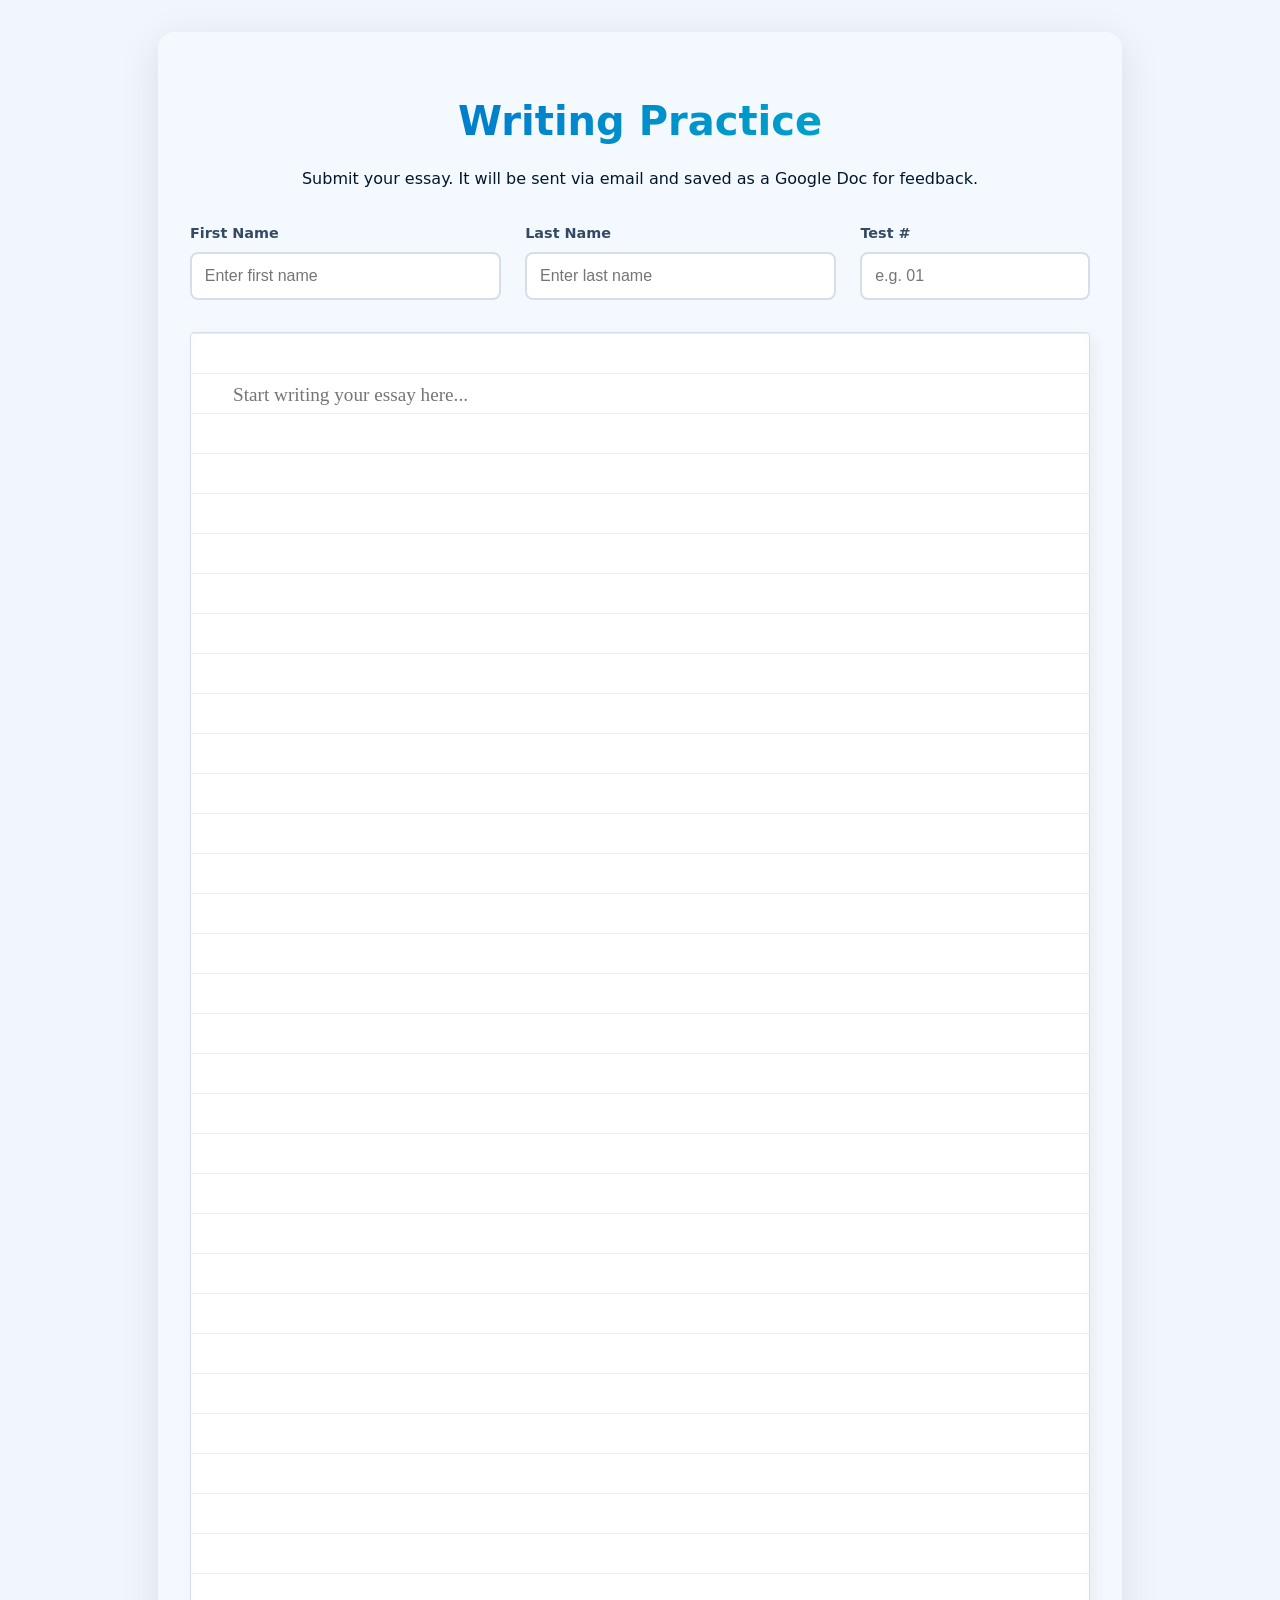
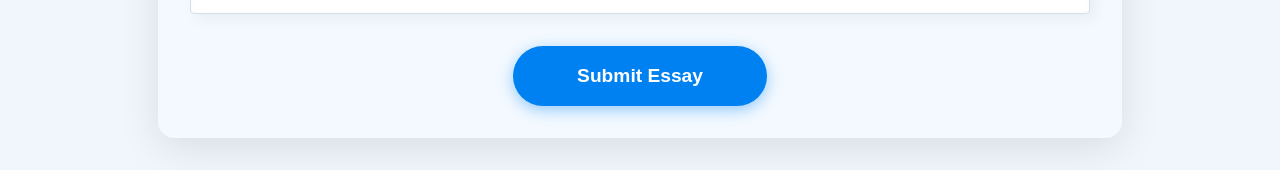
<file: index.html>
<!DOCTYPE html>
<html lang="en">
<head>
    <meta charset="UTF-8">
    <meta name="viewport" content="width=device-width, initial-scale=1.0">
    <title>Writing Practice - Sydney Education</title>
    <link rel="stylesheet" href="style.css">
</head>
<body>
    <writing-app></writing-app>
    <script type="module" src="main.js"></script>
</body>
</html>
</file>
<file: style.css>
/* Global Styles and Reset */
:root {
  --bg-color: oklch(0.97 0.01 250);
  --text-color: oklch(0.2 0.05 250);
  --texture-opacity: 0.03;
}

* {
  box-sizing: border-box;
  margin: 0;
  padding: 0;
}

body {
  background-color: var(--bg-color);
  background-image: url("https://www.transparenttextures.com/patterns/cubes.png"); /* Subtle texture */
  color: var(--text-color);
  font-family: 'Segoe UI', system-ui, -apple-system, sans-serif;
  line-height: 1.5;
  min-height: 100vh;
  padding: env(safe-area-inset-top) env(safe-area-inset-right) env(safe-area-inset-bottom) env(safe-area-inset-left);
}

/* Ensure the custom element takes full width */
writing-app {
  display: block;
  width: 100%;
}

/* Accessibility: focus visible for keyboard users */
:focus-visible {
  outline: 3px solid oklch(0.6 0.2 250);
  outline-offset: 2px;
}

/* Responsive adjustments */
@media (max-width: 600px) {
  body {
    padding: 1rem;
  }
}
</file>
